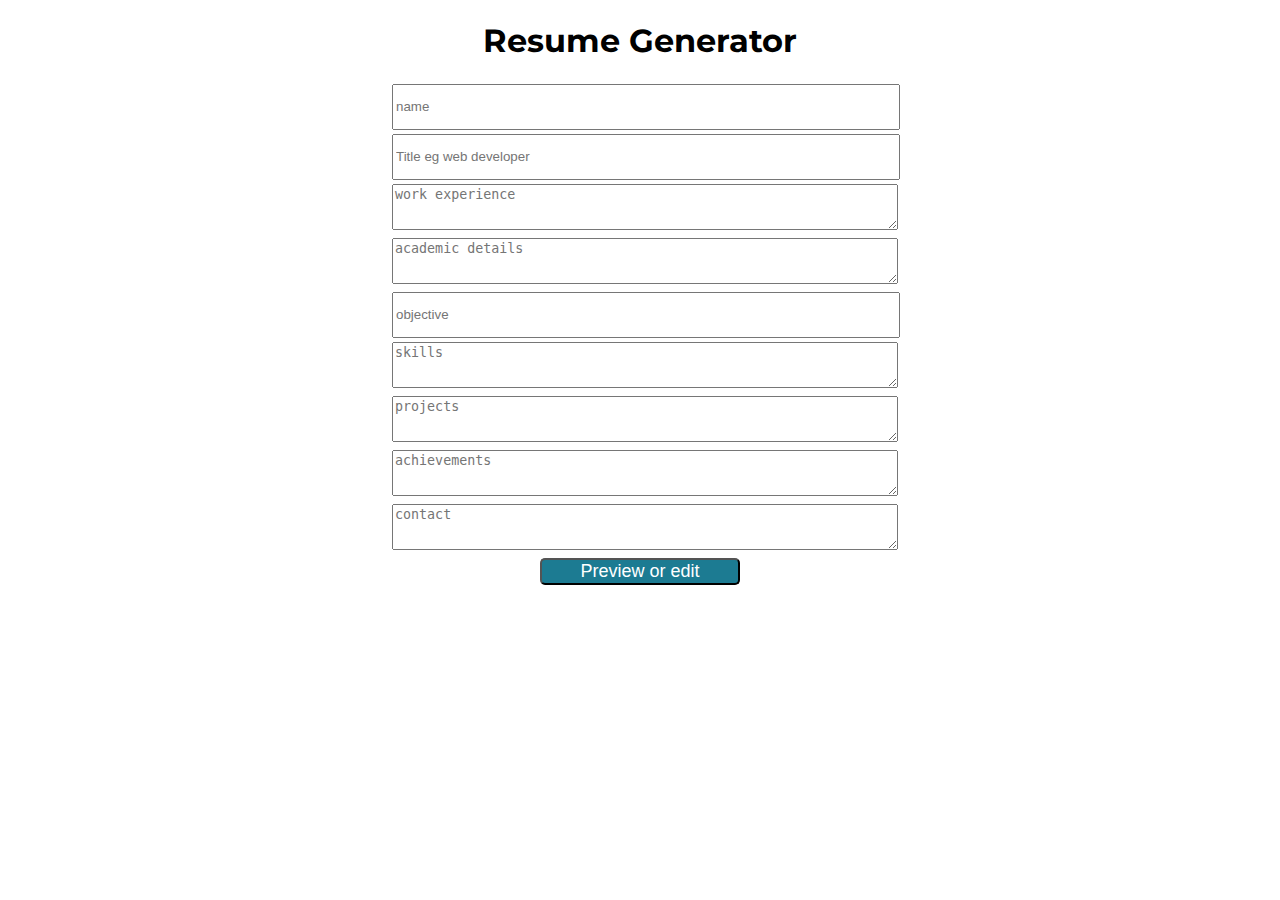
<file: Template/index.html>
<!DOCTYPE html>
<html lang="en">
<head>
    <meta charset="UTF-8">
    <meta http-equiv="X-UA-Compatible" content="IE=edge">
    <meta name="viewport" content="width=device-width, initial-scale=1.0">
    <link rel="stylesheet" href="templatestyle.css">
    <link rel="shortcut icon" href="../Bionic Engineers Logo - Transparent.png">
    <link href="https://fonts.googleapis.com/css2?family=Montserrat&display=swap" rel="stylesheet">
    <title>Resume  Generator</title>
</head>
<body>

    <form class="input-fields">
          <h1 style="text-align: center;">Resume Generator</h1>
          <input type="text" name="name" placeholder="name" />
          <input type="text" name="title" placeholder="Title eg web developer" />
          <textarea name="workexp" placeholder="work experience"></textarea>
          <textarea name="academics" placeholder="academic details"></textarea>
          <input name="objective" placeholder="objective" />
          <textarea name="skills" placeholder="skills" ></textarea>
          <textarea name="projects" placeholder="projects" ></textarea>
          <textarea name="achievements" placeholder="achievements" ></textarea>
          <textarea name="contact" placeholder="contact" ></textarea>
          <!-- <textarea name="language" placeholder="language" ></textarea>
          <textarea name="Hobbies" placeholder="Hobbies" ></textarea> -->
    </form>
     <!-- resume preview -->
    <div class="output">
   
    </div>  
    <!-- button for toggle   -->
   <div class="btn">
        <button onclick="toggle()">Preview or edit</button>
   </div>
   <script src="https://cdn.ckeditor.com/ckeditor5/27.1.0/classic/ckeditor.js"></script>
    <script src="app.js"></script>
</body>
</html>
</file>
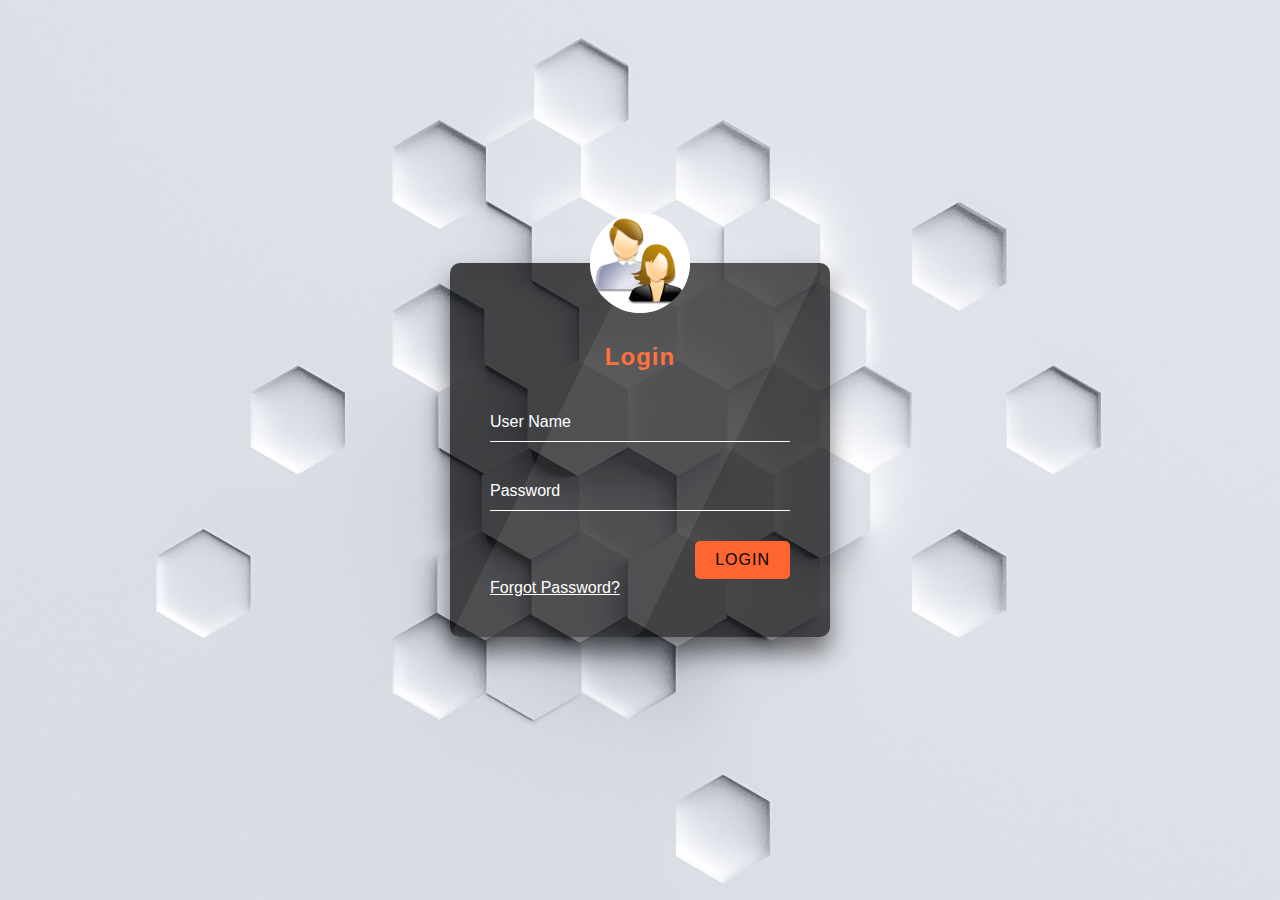
<file: login.html>
<!DOCTYPE html>
<html lang="en">
<head>
  <meta charset="UTF-8">
  <meta name="viewport" content="width=device-width, initial-scale=1.0">
  <meta http-equiv="X-UA-Compatible" content="ie=edge">
  <link rel="shortcut icon" href="Bionic Engineers Logo - Transparent.png">
  <link rel="stylesheet" href="style.css">
  <title>Resume generator</title>
</head>
<body>
  <div class="login-wrapper">
    <form action="" class="form">
      <img src="log.png" alt="">
      <h2>Login</h2>
      <div class="input-group">
        <input type="text" name="loginUser" id="loginUser" required>
        <label for="loginUser">User Name</label>
      </div>
      <div class="input-group">
        <input type="password" name="loginPassword" id="loginPassword" required>
        <label for="loginPassword">Password</label>
      </div>
      <input type="submit" value="Login" class="submit-btn">
      <a href="#forgot-pw" class="forgot-pw">Forgot Password?</a>
    </form>

    <div id="forgot-pw">
      <form action="" class="form">
        <a href="#" class="close">&times;</a>
        <h2>Reset Password</h2>
        <div class="input-group">
          <input type="email" name="email" id="email" required>
          <label for="email">Email</label>
        </div>
        <input type="submit" value="Submit" class="submit-btn">
      </form>
    </div>
  </div>
</body>
</html>
</file>
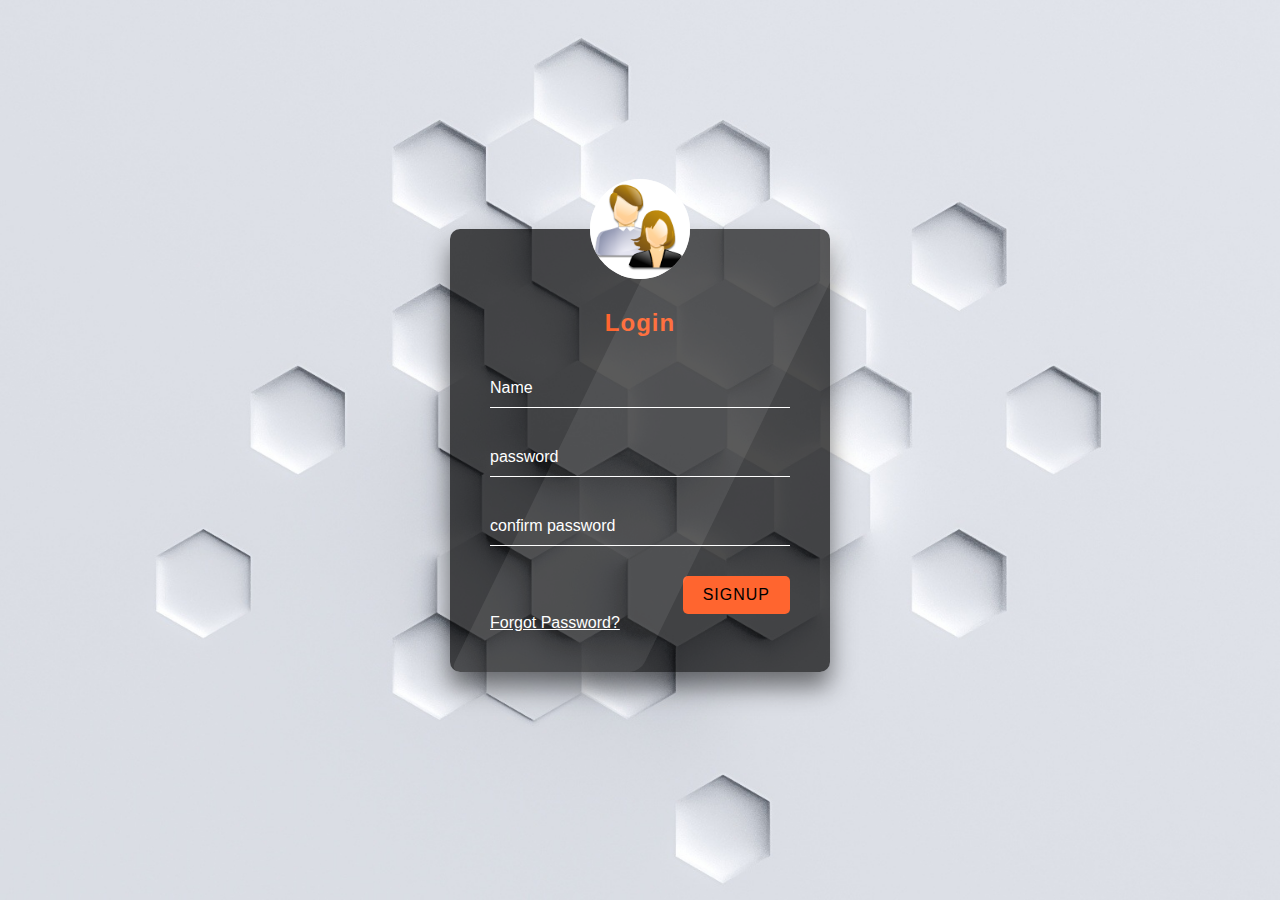
<file: signUp.html>
<!DOCTYPE html>
<html lang="en">
<head>
  <meta charset="UTF-8">
  <meta name="viewport" content="width=device-width, initial-scale=1.0">
  <meta http-equiv="X-UA-Compatible" content="ie=edge">
  <link rel="shortcut icon" href="Bionic Engineers Logo - Transparent.png">
  <link rel="stylesheet" href="style.css">
  <title>Resume generator</title>
</head>
<body>
  <div class="login-wrapper">
    <form action="db/signup.php" method="POST" class="form">
      <img src="log.png" alt="">
      <h2>Login</h2>
      <div class="input-group">
        <input type="text" name="loginUser" id="loginUser" required>
        <label for="loginUser"> Name</label>
      </div>
      <div class="input-group">
        <input type="password" name="loginpassword" id="loginUser" required>
        <label for="loginUser">password</label>
      </div>
      <div class="input-group">
        <input type="password" name="Password" id="loginPassword" required>
        <label for="loginPassword">confirm password</label>
      </div>
      <input type="submit" value="signup" class="submit-btn">
      <a href="#forgot-pw" class="forgot-pw">Forgot Password?</a>
    </form>

    <div id="forgot-pw">
      <form action="" class="form">
        <a href="#" class="close">&times;</a>
        <h2>Reset Password</h2>
        <div class="input-group">
          <input type="email" name="email" id="email" required>
          <label for="email">Email</label>
        </div>
        <input type="submit" value="Submit" class="submit-btn">
      </form>
    </div>
  </div>
</body>
</html>
</file>
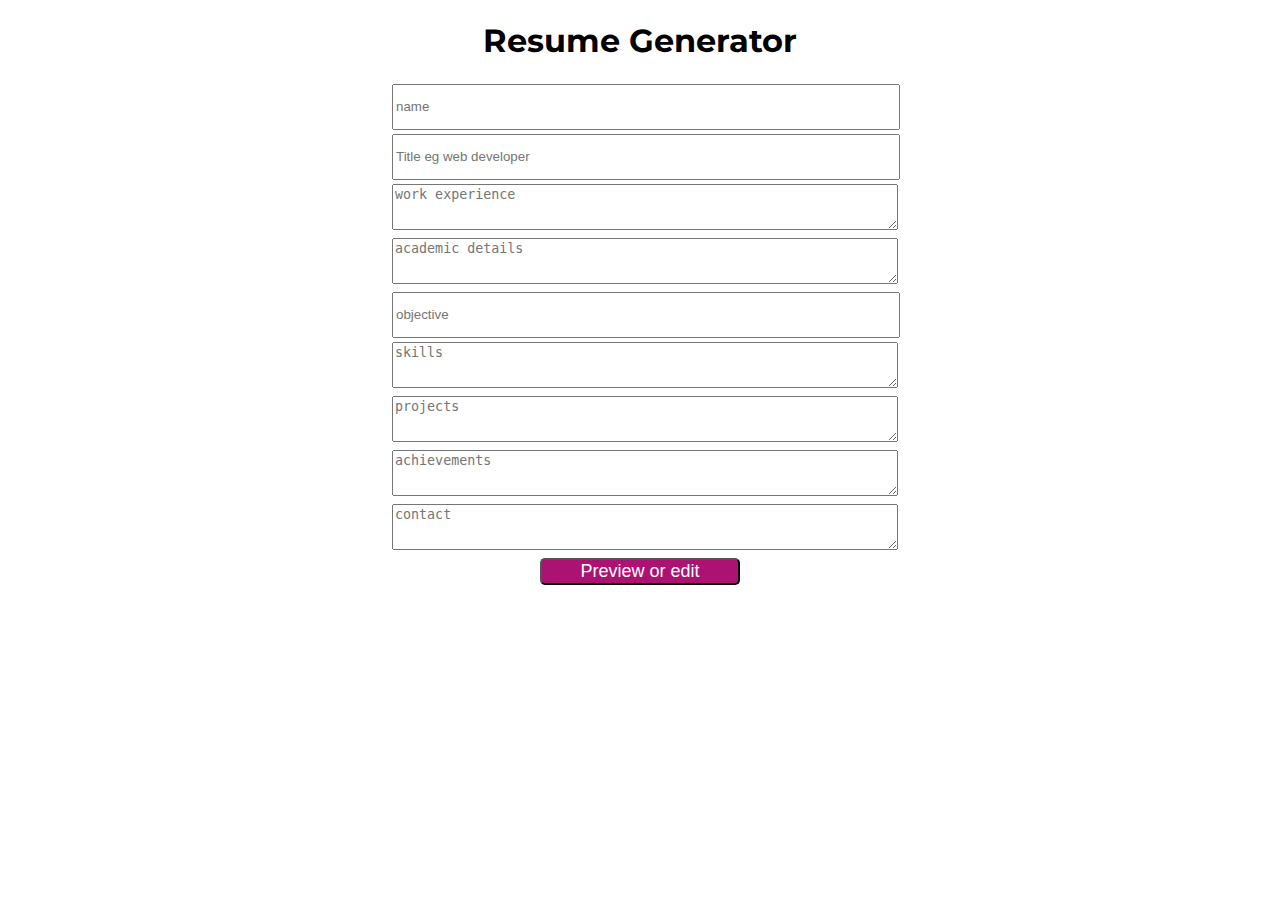
<file: Template/index2.html>
<!DOCTYPE html>
<html lang="en">
<head>
    <meta charset="UTF-8">
    <meta http-equiv="X-UA-Compatible" content="IE=edge">
    <meta name="viewport" content="width=device-width, initial-scale=1.0">
    <link rel="stylesheet" href="templatestyle1.css">
    <link rel="shortcut icon" href="../Bionic Engineers Logo - Transparent.png">
    <link href="https://fonts.googleapis.com/css2?family=Montserrat&display=swap" rel="stylesheet">
    <title>Resume  Generator</title>
</head>
<body>

    <form class="input-fields">
       
          <h1 style="text-align: center;">Resume Generator</h1>
         
          <input type="text" name="name" placeholder="name" />
          <input type="text" name="title" placeholder="Title eg web developer" />
          <textarea name="workexp" placeholder="work experience"></textarea>
          <textarea name="academics" placeholder="academic details"></textarea>
          <input name="objective" placeholder="objective" />
          <textarea name="skills" placeholder="skills" ></textarea>
          <textarea name="projects" placeholder="projects" ></textarea>
          <textarea name="achievements" placeholder="achievements" ></textarea>
          <textarea name="contact" placeholder="contact" ></textarea>
    </form>
     <!-- resume preview -->
    <div class="output">
   
    </div>  
    <!-- button for toggle   -->
   <div class="btn">
        <button onclick="toggle()">Preview or edit</button>
   </div>
   <script src="https://cdn.ckeditor.com/ckeditor5/27.1.0/classic/ckeditor.js"></script>
    <script src="app.js"></script>
</body>
</html>
</file>
<file: Template/templatestyle.css>
body{
    margin: 0;
    font-family: 'Montserrat', sans-serif;
}

.input-fields{
    margin: 2px auto;
    max-width: 500px;
    
}

.input-fields input,textarea{
    width: 100%;
    height: 40px;
    margin: 2px;
}

input:focus,textarea:focus {
    outline: none;
    border:2px solid rgb(52, 88, 97);

}

.hero{
    background-color: rgb(85, 85, 85);
    text-align: center;
    padding: 10px;
    color:white
}

.main{
    display: flex;
    justify-content: space-around;
    padding: 10px;
    background-color: rgb(68, 218, 255);
}

.main h2{
    border-bottom: 2px solid rgb(7, 7, 7);
    width: max-content;
    color:white
}
.btn{
    text-align: center;
    margin: 2px;
}
button{
    width: 200px;
    background-color: rgb(28, 123, 146);
    color: white;
    font-size: 18px;

    border-radius: 5px;
   
}
</file>
<file: style.css>
* {
    margin: 0;
    padding: 0;
    box-sizing: border-box;
  }
  body {
    background: url('bg.jpg') no-repeat center;
    background-size: cover;
    font-family: sans-serif;
  }
  .login-wrapper {
    height: 100vh;
    width: 100vw;
    display: flex;
    justify-content: center;
    align-items: center;
  }
  .form {
    position: relative;
    width: 100%;
    max-width: 380px;
    padding: 80px 40px 40px;
    background: rgba(0,0,0,0.7);
    border-radius: 10px;
    color: #fff;
    box-shadow: 0 15px 25px rgba(0,0,0,0.5);
  }
  .form::before {
    content:'';
    position: absolute;
    top: 0;
    left: 0;
    width: 50%;
    height: 100%;
    background: rgba(255,255,255, 0.08);
    transform: skewX(-26deg);
    transform-origin: bottom left;
    border-radius: 10px;
    pointer-events: none;
  }
  .form img {
    position: absolute;
    top: -50px;
    left: calc(50% - 50px);
    width: 100px;
    background: rgba(255,255,255, 0.8);
    border-radius: 50%;
  }
  .form h2 {
    text-align: center;
    letter-spacing: 1px;
    margin-bottom: 2rem;
    color: #ff652f;
  }
  .form .input-group {
    position: relative;
  }
  .form .input-group input {
    width: 100%;
    padding: 10px 0;
    font-size: 1rem;
    letter-spacing: 1px;
    margin-bottom: 30px;
    border: none;
    border-bottom: 1px solid #fff;
    outline: none;
    background-color: transparent;
    color: inherit;
  }
  .form .input-group label {
    position: absolute;
    top: 0;
    left: 0;
    padding: 10px 0;
    font-size: 1rem;
    pointer-events: none;
    transition: .3s ease-out;
  }
  .form .input-group input:focus + label,
  .form .input-group input:valid + label {
    transform: translateY(-18px);
    color: #ff652f;
    font-size: .8rem;
  }
  .submit-btn {
    display: block;
    margin-left: auto;
    border: none;
    outline: none;
    background: #ff652f;
    font-size: 1rem;
    text-transform: uppercase;
    letter-spacing: 1px;
    padding: 10px 20px;
    border-radius: 5px;
    cursor: pointer;
  }
  .forgot-pw {
    color: inherit;
  }
  
  #forgot-pw {
    position: absolute;
    display: flex;
    justify-content: center;
    align-items: center;
    top: 0;
    left: 0;
    right: 0;
    height: 0;
    z-index: 1;
    background: #fff;
    opacity: 0;
    transition: 0.6s;
  }
  #forgot-pw:target {
    height: 100%;
    opacity: 1;
  }
  .close {
    position: absolute;
    right: 1.5rem;
    top: 0.5rem;
    font-size: 2rem;
    font-weight: 900;
    text-decoration: none;
    color: inherit;
  }
</file>
<file: Template/templatestyle1.css>
body{
    margin: 0;
    font-family: 'Montserrat', sans-serif;
}

.input-fields{
    margin: 2px auto;
    max-width: 500px;
    
}

.input-fields input,textarea{
    width: 100%;
    height: 40px;
    margin: 2px;
}

input:focus,textarea:focus {
    outline: none;
    border:2px solid rgb(52, 88, 97);

}

.hero{
    background-color: rgb(85, 85, 85);
    text-align: center;
    padding: 10px;
    color:white
}

.main{
    display: flex;
    justify-content: space-around;
    padding: 10px;
    background-color: rgb(233, 118, 204);
}

.main h2{
    border-bottom: 2px solid rgb(7, 7, 7);
    width: max-content;
    color:white
}
.btn{
    text-align: center;
    margin: 2px;
}
button{
    width: 200px;
    background-color: rgb(172, 18, 113);
    color: white;
    font-size: 18px;

    border-radius: 5px;
   
}
</file>
